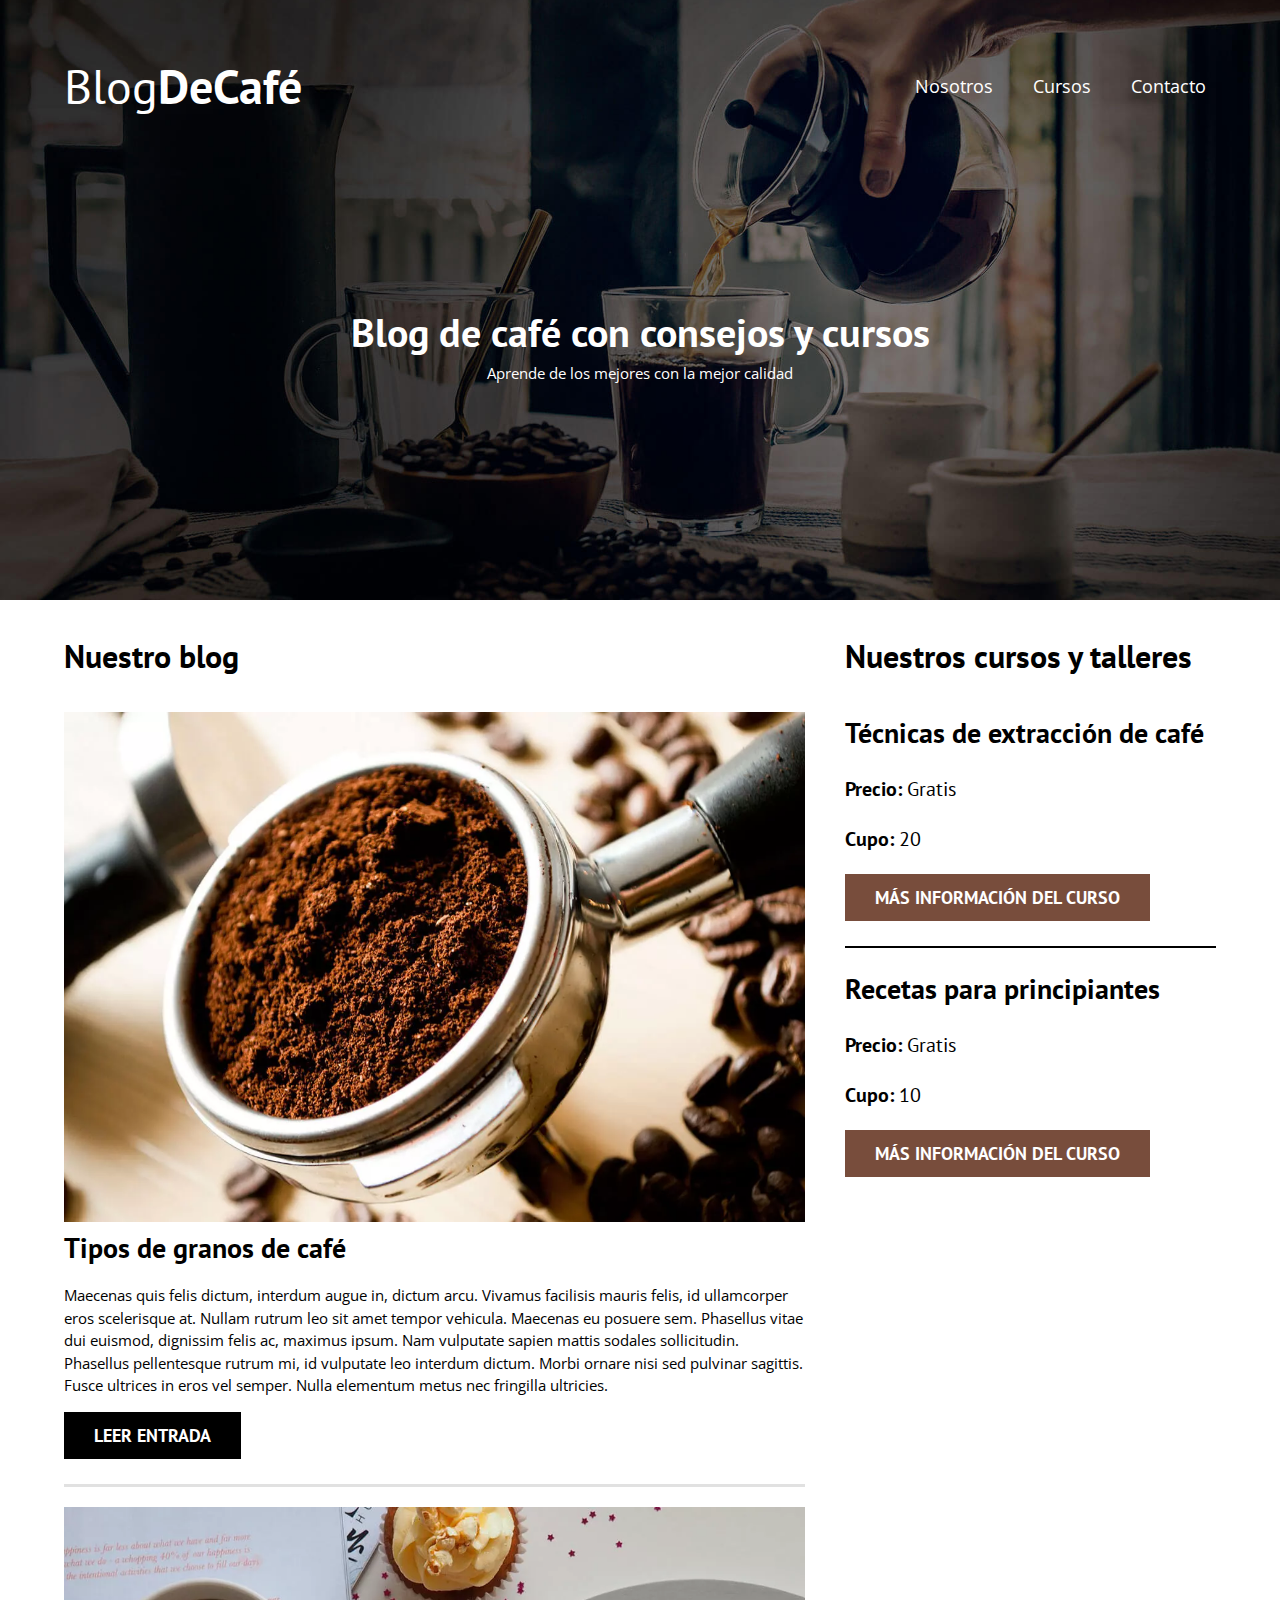
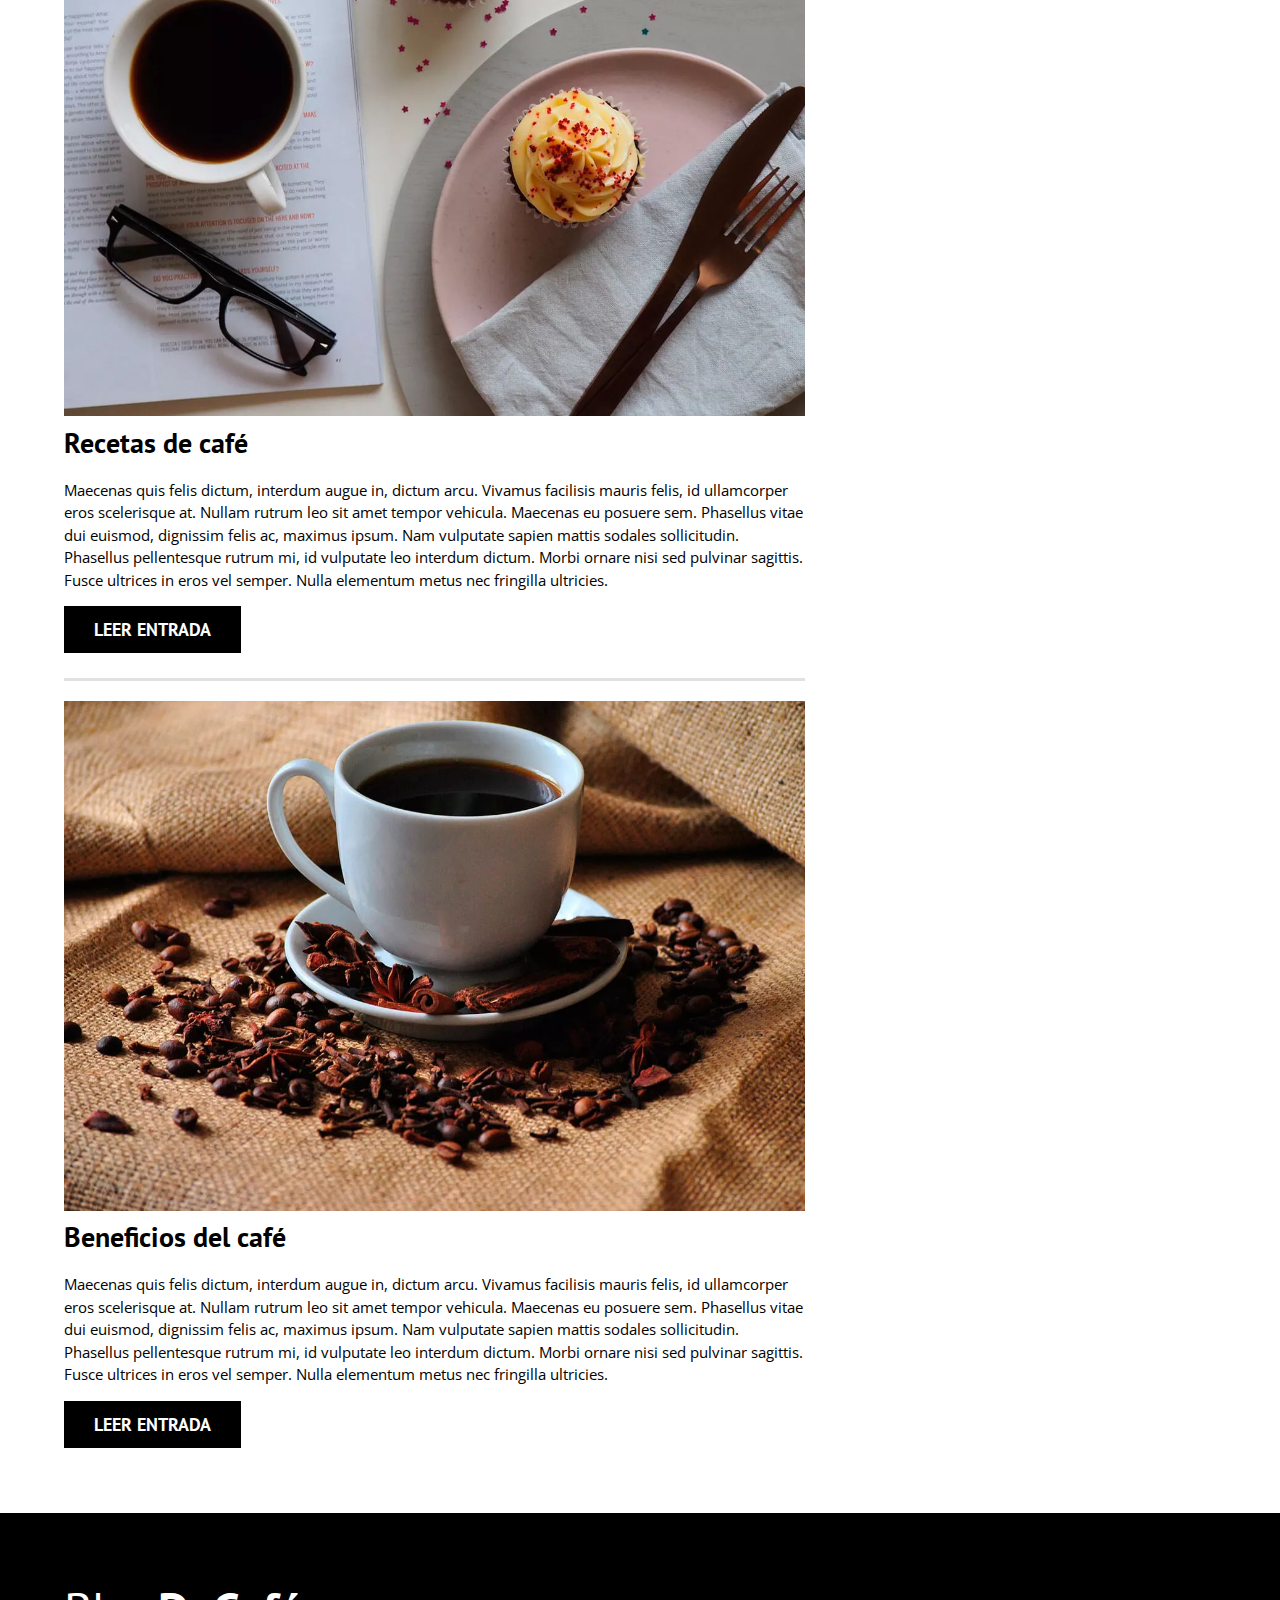
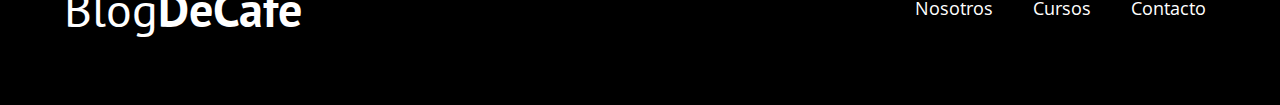
<file: index.html>
<!DOCTYPE html>
<html lang="en">
<head>
    <meta charset="UTF-8">
    <meta name="viewport" content="width=device-width, initial-scale=1.0">
    <meta name="description" content="Página de un blog de cafe y cursos">
    <link rel="preconnect" href="https://fonts.googleapis.com">
    <link rel="preconnect" href="https://fonts.gstatic.com" crossorigin>

    <title>Blog de café</title>
    
    <!--PRE-FETCH-->
    <!--Solo para aquellos que realmente creemos que va a ir el usuario-->
    <link rel="prefetch" href="nosotros.html" as="document">


    <!------------------------------------------->
    <!--PRE-LOAD-->
    <!--De algo interno-->
    <link rel="preload" href="css/normalize.css" as="style" >
    <link rel="preload" href="css/style.css" as="style">
    <!--PRE-LOAD de algo externo-->
    <link rel="preload" href="https://fonts.googleapis.com/css2?family=Honk&family=Open+Sans:ital,wght@0,300..800;1,300..800&family=PT+Sans:ital,wght@0,400;0,700;1,400;1,700&display=swap" as="font" crossorigin="crossorigin">
    <!--PRE-LOAD de imagenes-->
    <link rel="preload" href="img/blog1.jpg" as="image">


    <!------------------------------------------->
    <!--Ahora sí, cargando las hojas de estilo-->
    <!--Intenno-->
    <link rel="stylesheet" href="css/normalize.css">
    <link rel="stylesheet" href="css/style.css">
    <!--Externo-->
    <link href="https://fonts.googleapis.com/css2?family=Honk&family=Open+Sans:ital,wght@0,300..800;1,300..800&family=PT+Sans:ital,wght@0,400;0,700;1,400;1,700&display=swap" rel="stylesheet">


</head>
<body>
    <header class="header">
        <div class="contenedor"> 
            <div class="barra barra-superior">
                <a class="logo" href="index.html">
                    <h1 class="logo__nombre no-margin centrar-texto">Blog<span class="logo__bold">DeCafé</span></h1>
                </a>

                <nav class="navegacion">
                    <a href="nosotros.html" class="navegacion__enlace">Nosotros</a>
                    <a href="cursos.html" class="navegacion__enlace">Cursos</a>
                    <a href="contacto.html" class="navegacion__enlace">Contacto</a>
                </nav>

            </div>
        </div>
        <div class="header__texto">
            <h2 class="no-margin">Blog de café con consejos y cursos</h2>
            <p class="no-margin eslogan">Aprende de los mejores con la mejor calidad</p>
        </div>
    </header>
    <div class="contenedor contenido-principal">
        <main class="blog">
            <h3>Nuestro blog</h3>
            <article class="entrada">
                <div class="entrada__imagen">
                    <picture>
                        <source srcset="img/blog1.webp" type="image/webp"> <!--Primero cae esta instruccion, sino soporta cae al JPG-->
                        <img loading="lazy" src="img/blog1.jpg" alt="imagenBlog">
                    </picture>
                </div>
                <div class="entrada__contenido">
                    <h4 class="no-margin">Tipos de granos de café</h4>
                    <p>Maecenas quis felis dictum, interdum augue in, dictum arcu. Vivamus facilisis mauris felis, id ullamcorper eros scelerisque at. Nullam rutrum leo sit amet tempor vehicula. Maecenas eu posuere sem. Phasellus vitae dui euismod, dignissim felis ac, maximus ipsum. Nam vulputate sapien mattis sodales sollicitudin. Phasellus pellentesque rutrum mi, id vulputate leo interdum dictum. Morbi ornare nisi sed pulvinar sagittis. Fusce ultrices in eros vel semper. Nulla elementum metus nec fringilla ultricies.</p>
                    <a href="entrada.html" class="boton boton--primario">Leer entrada</a>
                </div>
            </article><!--Cierre de articulo-->

            <article class="entrada">
                <div class="entrada__imagen">
                    <picture>
                        <source srcset="img/blog2.webp" type="image/webp"> <!--Primero cae esta instruccion, sino soporta cae al JPG-->
                        <img loading="lazy" src="img/blog2.jpg" alt="imagenBlog">
                    </picture>
                </div>
                <div class="entrada__contenido">
                    <h4 class="no-margin">Recetas de café</h4>
                    <p>Maecenas quis felis dictum, interdum augue in, dictum arcu. Vivamus facilisis mauris felis, id ullamcorper eros scelerisque at. Nullam rutrum leo sit amet tempor vehicula. Maecenas eu posuere sem. Phasellus vitae dui euismod, dignissim felis ac, maximus ipsum. Nam vulputate sapien mattis sodales sollicitudin. Phasellus pellentesque rutrum mi, id vulputate leo interdum dictum. Morbi ornare nisi sed pulvinar sagittis. Fusce ultrices in eros vel semper. Nulla elementum metus nec fringilla ultricies.</p>
                    <a href="entrada.html" class="boton boton--primario">Leer entrada</a>
                </div>
            </article><!--Cierre de articulo-->

            <article class="entrada">
                <div class="entrada__imagen">
                    <picture>
                        <source srcset="img/blog3.webp" type="image/webp"> <!--Primero cae esta instruccion, sino soporta cae al JPG-->
                        <img loading="lazy" src="img/blog3.jpg" alt="imagenBlog">
                    </picture>
                </div>
                <div class="entrada__contenido">
                    <h4 class="no-margin">Beneficios del café</h4>
                    <p>Maecenas quis felis dictum, interdum augue in, dictum arcu. Vivamus facilisis mauris felis, id ullamcorper eros scelerisque at. Nullam rutrum leo sit amet tempor vehicula. Maecenas eu posuere sem. Phasellus vitae dui euismod, dignissim felis ac, maximus ipsum. Nam vulputate sapien mattis sodales sollicitudin. Phasellus pellentesque rutrum mi, id vulputate leo interdum dictum. Morbi ornare nisi sed pulvinar sagittis. Fusce ultrices in eros vel semper. Nulla elementum metus nec fringilla ultricies.</p>
                    <a href="entrada.html" class="boton boton--primario">Leer entrada</a>
                </div>
            </article><!--Cierre de articulo-->
        </main>
        <aside class="sidebar"> <!--Se crea un aside cuando por ejemplo hay contenido a los costados mas pequeños-->
            <h3 class="sidebar--titulo">Nuestros cursos y talleres</h3>

            <ul class="cursos no-padding">
                <li class="widget-curso">
                    <h4 class="no-margin">Técnicas de extracción de café</h4>
                    <p class="widget-curso__label">Precio:<span class="widget-curso__info"> Gratis</span></p>
                    <p class="widget-curso__label">Cupo:<span class="widget-curso__info"> 20</span></p>
                    <a href="cursos.html" class="boton boton--secundario">Más información del curso</a>
                </li>

                <li class="widget-curso">
                    <h4 class="no-margin">Recetas para principiantes</h4>
                    <p class="widget-curso__label">Precio:<span class="widget-curso__info"> Gratis</span></p>
                    <p class="widget-curso__label">Cupo:<span class="widget-curso__info"> 10</span></p>
                    <a href="cursos.html" class="boton boton--secundario">Más información del curso</a>
                </li>
            </ul>
        </aside>
    </div>
    <footer class="footer">
        <div class="contenedor">
            <div class="barra">
                <a class="logo" href="index.html">
                    <h1 class="logo__nombre no-margin centrar-texto">Blog<span class="logo__bold">DeCafé</span></h1>
                </a>

                <nav class="navegacion">
                    <a href="nosotros.html" class="navegacion__enlace">Nosotros</a>
                    <a href="cursos.html" class="navegacion__enlace">Cursos</a>
                    <a href="contacto.html" class="navegacion__enlace">Contacto</a>
                </nav>

            </div>

        </div>

    </footer>

    <script src="js/modernizr.js"></script>


</body>
</html>
</file>
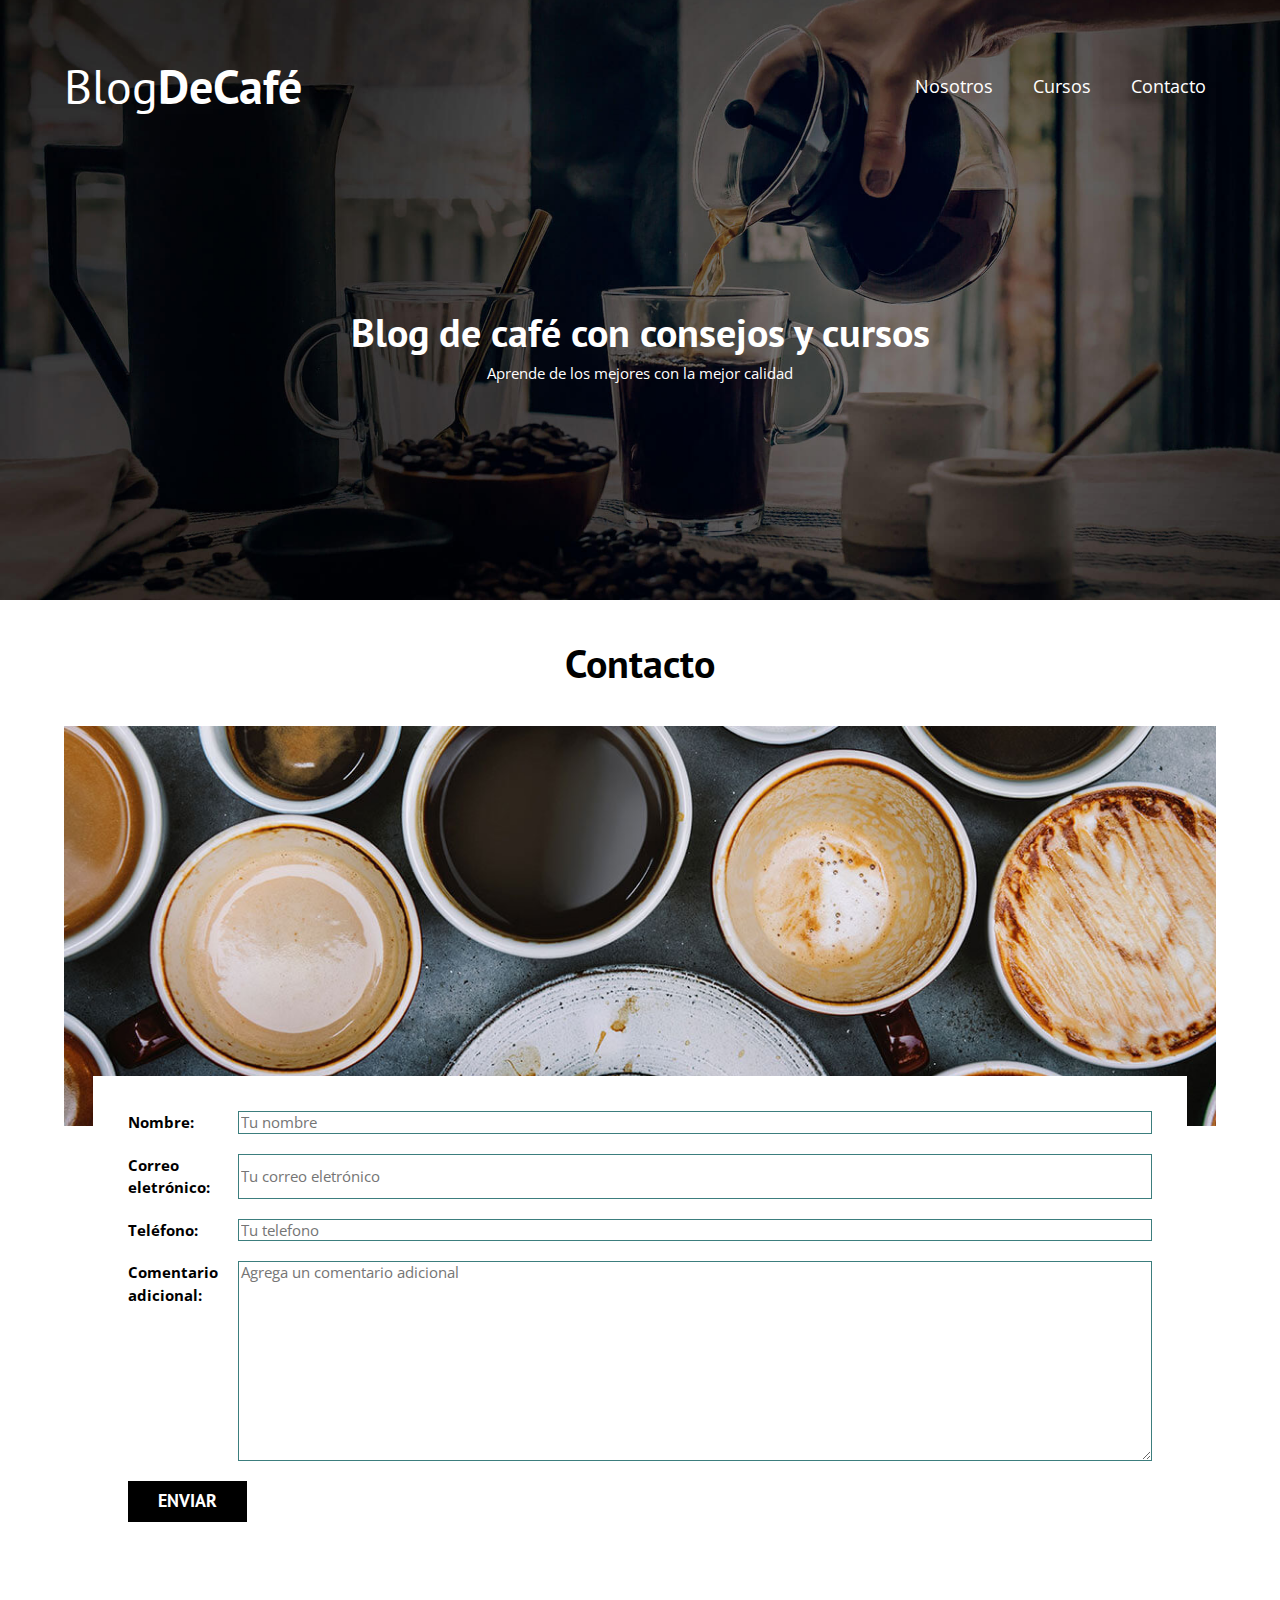
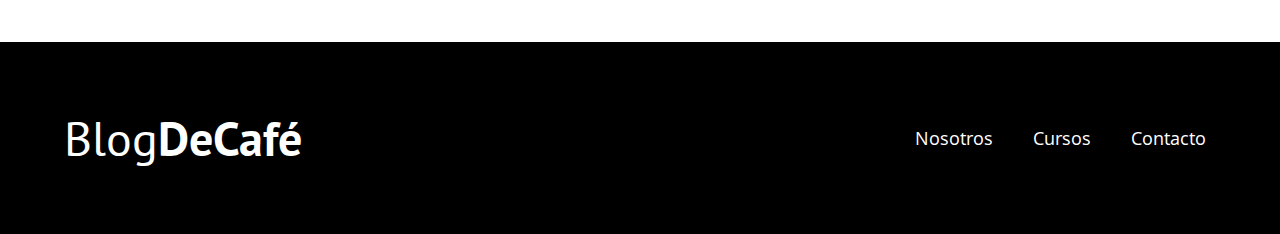
<file: contacto.html>
<!DOCTYPE html>
<html lang="en">
<head>
    <meta charset="UTF-8">
    <meta name="viewport" content="width=device-width, initial-scale=1.0">
    <link rel="stylesheet" href="css/normalize.css">
    <link rel="stylesheet" href="css/style.css">
    <link rel="preconnect" href="https://fonts.googleapis.com">
    <link rel="preconnect" href="https://fonts.gstatic.com" crossorigin>
    <link href="https://fonts.googleapis.com/css2?family=Honk&family=Open+Sans:ital,wght@0,300..800;1,300..800&family=PT+Sans:ital,wght@0,400;0,700;1,400;1,700&display=swap" rel="stylesheet">

    <title>Blog de café</title>
</head>
<body>
    <header class="header">
        <div class="contenedor"> 
            <div class="barra barra-superior">
                <a class="logo" href="index.html">
                    <h1 class="logo__nombre no-margin centrar-texto">Blog<span class="logo__bold">DeCafé</span></h1>
                </a>

                <nav class="navegacion">
                    <a href="nosotros.html" class="navegacion__enlace">Nosotros</a>
                    <a href="cursos.html" class="navegacion__enlace">Cursos</a>
                    <a href="contacto.html" class="navegacion__enlace">Contacto</a>
                </nav>

            </div>
        </div>
        <div class="header__texto">
            <h2 class="no-margin">Blog de café con consejos y cursos</h2>
            <p class="no-margin eslogan">Aprende de los mejores con la mejor calidad</p>
        </div>
    </header>
    <main class="contenedor">
        <h2 class="centrar-texto">Contacto</h3>
            <div class="contacto-bg"></div>
            <form class="formulario">
                <div class="campo">
                    <label class="campo__label" for="nombre">Nombre: </label>
                    <input class="campo__field" type="text" placeholder="Tu nombre" id="nombre">
                </div>
                <div class="campo">
                    <label class="campo__label" for="email">Correo eletrónico: </label>
                    <input class="campo__field" type="email" placeholder="Tu correo eletrónico" id="email">
                </div>
                <div class="campo">
                    <label class="campo__label" for="telefono">Teléfono: </label>
                    <input class="campo__field" type="number" placeholder="Tu telefono" id="telefono">
                </div>
                <div class="campo">
                    <label class="campo__label" for="mensaje">Comentario adicional: </label>
                    <textarea class="campo__field campo__field--textarea" id="mensaje" placeholder="Agrega un comentario adicional"></textarea>
                </div>
                <div class="campo">
                    <input type="submit" value="Enviar" class="boton boton--primario">
                </div>
            </form>
        
    </main>
    <footer class="footer">
        <div class="contenedor">
            <div class="barra">
                <a class="logo" href="index.html">
                    <h1 class="logo__nombre no-margin centrar-texto">Blog<span class="logo__bold">DeCafé</span></h1>
                </a>

                <nav class="navegacion">
                    <a href="nosotros.html" class="navegacion__enlace">Nosotros</a>
                    <a href="cursos.html" class="navegacion__enlace">Cursos</a>
                    <a href="contacto.html" class="navegacion__enlace">Contacto</a>
                </nav>

            </div>

        </div>

    </footer>

</body>
</html>
</file>
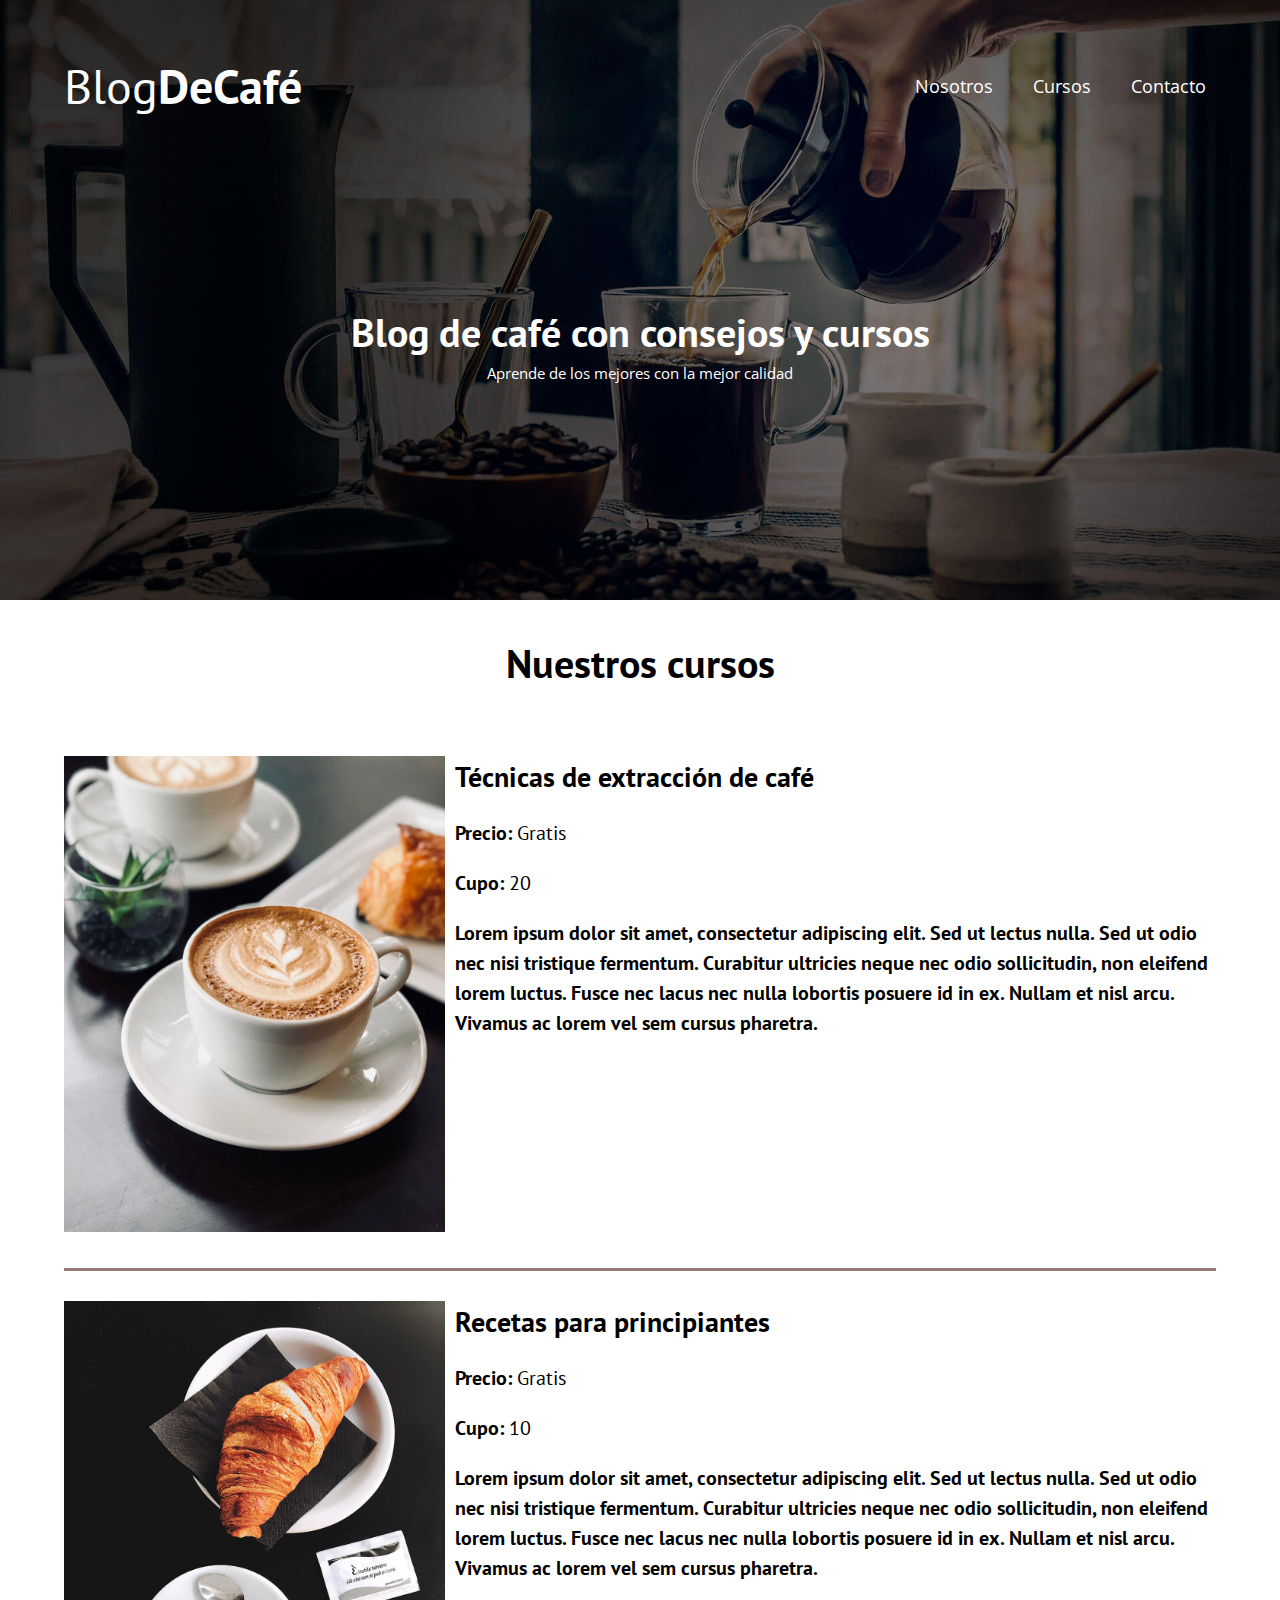
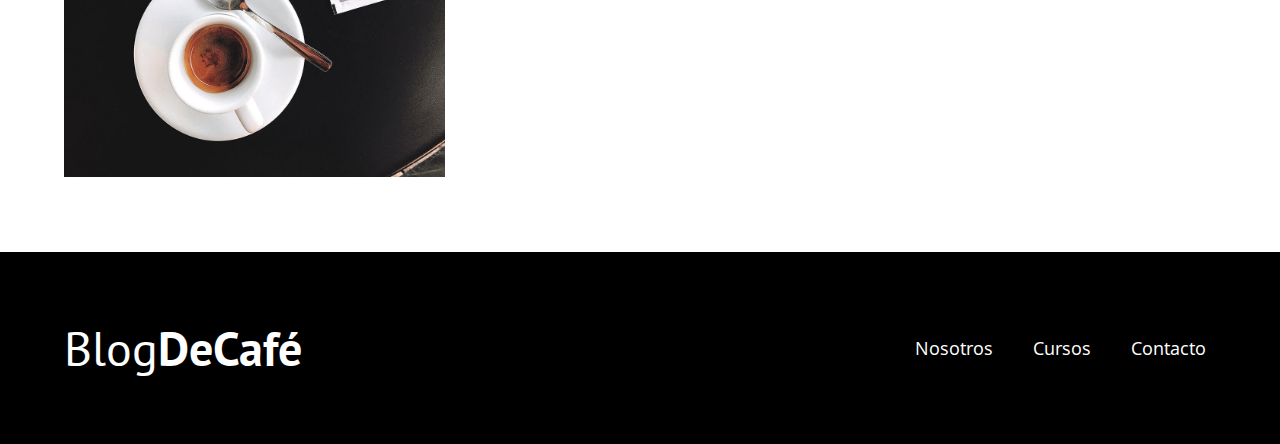
<file: cursos.html>
<!DOCTYPE html>
<html lang="en">
<head>
    <meta charset="UTF-8">
    <meta name="viewport" content="width=device-width, initial-scale=1.0">
    <link rel="stylesheet" href="css/normalize.css">
    <link rel="stylesheet" href="css/style.css">
    <link rel="preconnect" href="https://fonts.googleapis.com">
    <link rel="preconnect" href="https://fonts.gstatic.com" crossorigin>
    <link href="https://fonts.googleapis.com/css2?family=Honk&family=Open+Sans:ital,wght@0,300..800;1,300..800&family=PT+Sans:ital,wght@0,400;0,700;1,400;1,700&display=swap" rel="stylesheet">

    <title>Blog de café</title>
</head>
<body>
    <header class="header">
        <div class="contenedor"> 
            <div class="barra barra-superior">
                <a class="logo" href="index.html">
                    <h1 class="logo__nombre no-margin centrar-texto">Blog<span class="logo__bold">DeCafé</span></h1>
                </a>

                <nav class="navegacion">
                    <a href="nosotros.html" class="navegacion__enlace">Nosotros</a>
                    <a href="cursos.html" class="navegacion__enlace">Cursos</a>
                    <a href="contacto.html" class="navegacion__enlace">Contacto</a>
                </nav>

            </div>
        </div>
        <div class="header__texto">
            <h2 class="no-margin">Blog de café con consejos y cursos</h2>
            <p class="no-margin eslogan">Aprende de los mejores con la mejor calidad</p>
        </div>
    </header>
    <main class="contenedor">
        <h2 class="centrar-texto">Nuestros cursos</h3>
            <div class="curso">
                <div class="curso__imagen">
                    <img src="img/curso2.jpg" alt="imagenCurso">
                </div>
                <div class="curso__informacion">
                    <h4 class="no-margin">Técnicas de extracción de café</h4>
                    <p class="widget-curso__label">Precio:<span class="widget-curso__info"> Gratis</span></p>
                    <p class="widget-curso__label">Cupo:<span class="widget-curso__info"> 20</span></p>
                    <p class="curso__descripcion">Lorem ipsum dolor sit amet, consectetur adipiscing elit. Sed ut lectus nulla. Sed ut odio nec nisi tristique fermentum. Curabitur ultricies neque nec odio sollicitudin, non eleifend lorem luctus. Fusce nec lacus nec nulla lobortis posuere id in ex. Nullam et nisl arcu. Vivamus ac lorem vel sem cursus pharetra. </p>
                </div>
                
            </div><!--CIERRE de curso-->
            <div class="curso">
                <div class="curso__imagen">
                    <img src="img/curso1.jpg" alt="imagenCurso">
                </div>
                <div class="curso__informacion">
                    <h4 class="no-margin">Recetas para principiantes</h4>
                    <p class="widget-curso__label">Precio:<span class="widget-curso__info"> Gratis</span></p>
                    <p class="widget-curso__label">Cupo:<span class="widget-curso__info"> 10</span></p>
                    <p class="curso__descripcion">Lorem ipsum dolor sit amet, consectetur adipiscing elit. Sed ut lectus nulla. Sed ut odio nec nisi tristique fermentum. Curabitur ultricies neque nec odio sollicitudin, non eleifend lorem luctus. Fusce nec lacus nec nulla lobortis posuere id in ex. Nullam et nisl arcu. Vivamus ac lorem vel sem cursus pharetra. </p>
                </div>
                
            </div><!--CIERRE de curso-->
    </main>
    <footer class="footer">
        <div class="contenedor">
            <div class="barra">
                <a class="logo" href="index.html">
                    <h1 class="logo__nombre no-margin centrar-texto">Blog<span class="logo__bold">DeCafé</span></h1>
                </a>

                <nav class="navegacion">
                    <a href="nosotros.html" class="navegacion__enlace">Nosotros</a>
                    <a href="cursos.html" class="navegacion__enlace">Cursos</a>
                    <a href="contacto.html" class="navegacion__enlace">Contacto</a>
                </nav>

            </div>

        </div>

    </footer>

</body>
</html>
</file>
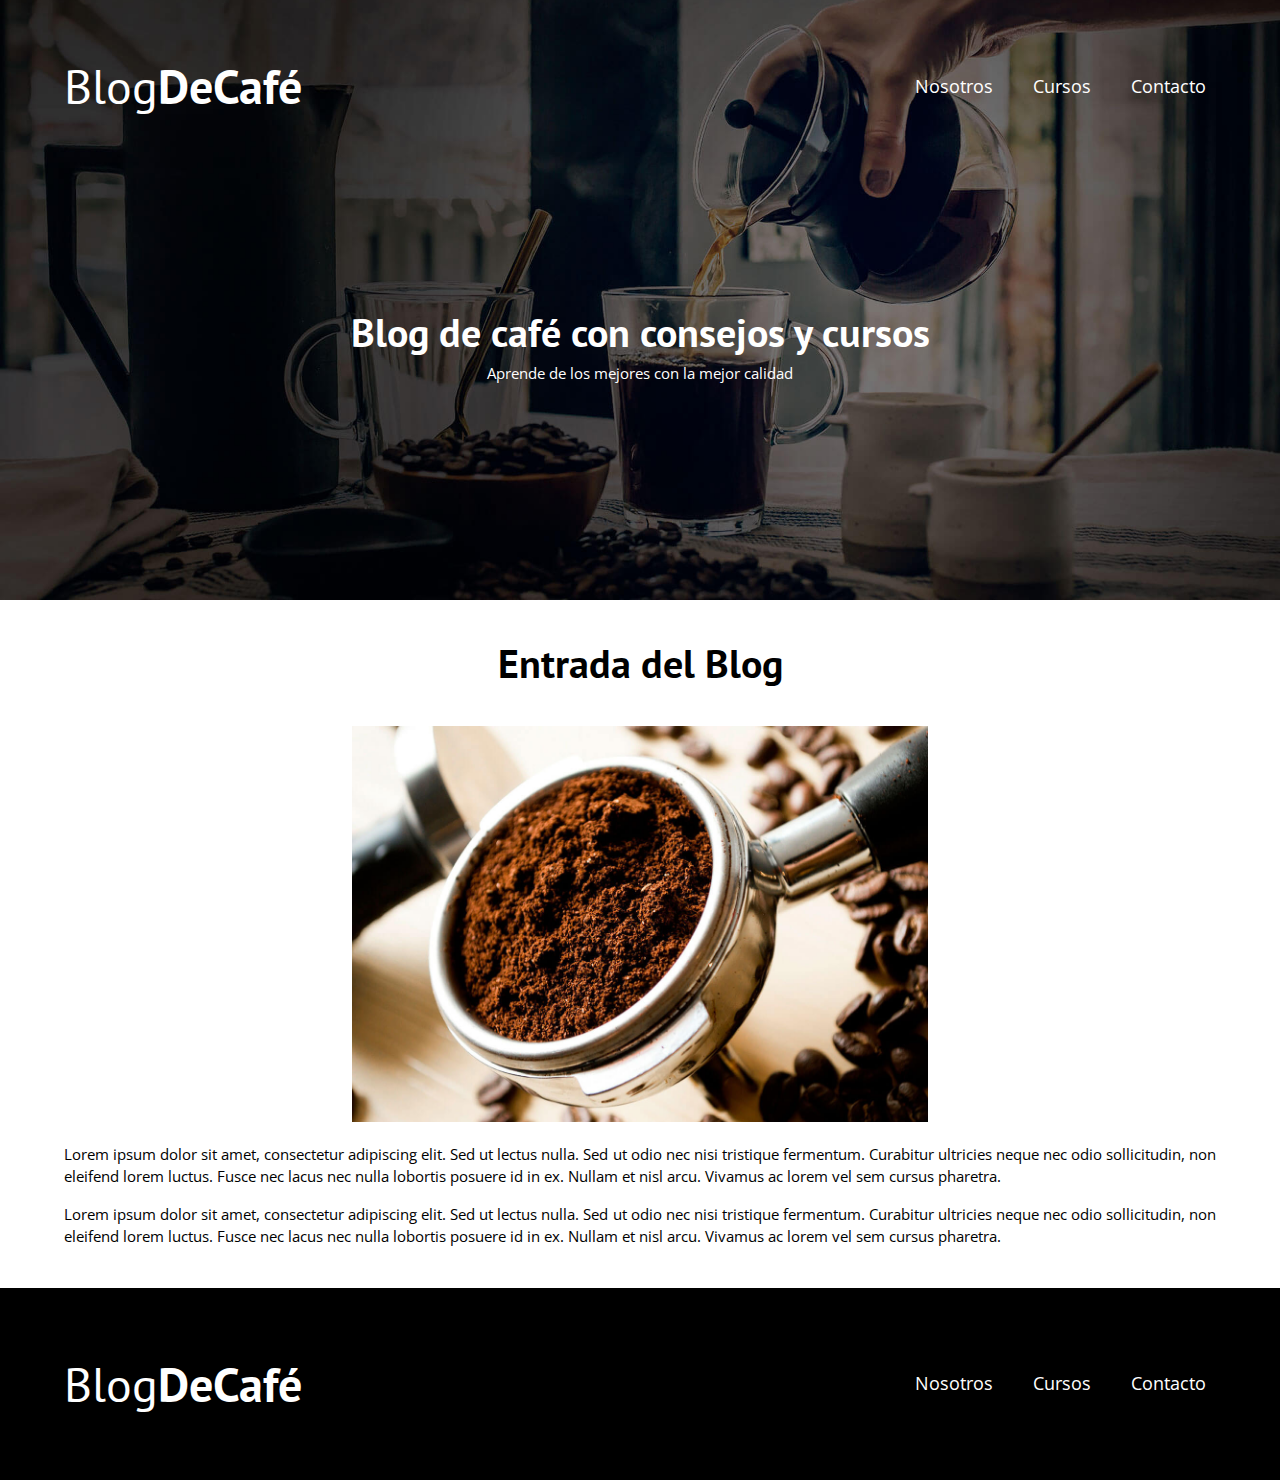
<file: entrada.html>
<!DOCTYPE html>
<html lang="en">
<head>
    <meta charset="UTF-8">
    <meta name="viewport" content="width=device-width, initial-scale=1.0">
    <link rel="stylesheet" href="css/normalize.css">
    <link rel="stylesheet" href="css/style.css">
    <link rel="preconnect" href="https://fonts.googleapis.com">
    <link rel="preconnect" href="https://fonts.gstatic.com" crossorigin>
    <link href="https://fonts.googleapis.com/css2?family=Honk&family=Open+Sans:ital,wght@0,300..800;1,300..800&family=PT+Sans:ital,wght@0,400;0,700;1,400;1,700&display=swap" rel="stylesheet">

    <title>Blog de café</title>
</head>
<body>
    <header class="header">
        <div class="contenedor"> 
            <div class="barra barra-superior">
                <a class="logo" href="index.html">
                    <h1 class="logo__nombre no-margin centrar-texto">Blog<span class="logo__bold">DeCafé</span></h1>
                </a>

                <nav class="navegacion">
                    <a href="nosotros.html" class="navegacion__enlace">Nosotros</a>
                    <a href="cursos.html" class="navegacion__enlace">Cursos</a>
                    <a href="contacto.html" class="navegacion__enlace">Contacto</a>
                </nav>

            </div>
        </div>
        <div class="header__texto">
            <h2 class="no-margin">Blog de café con consejos y cursos</h2>
            <p class="no-margin eslogan">Aprende de los mejores con la mejor calidad</p>
        </div>
    </header>
    <main class="contenedor">
        <h2 class="centrar-texto">Entrada del Blog</h3>
            <div class="entrada">
                    <img class="entrada-blog__imagen" src="img/blog1.jpg" alt="imagenEntrada">
                    <p class="entrada-blog__descripcion">Lorem ipsum dolor sit amet, consectetur adipiscing elit. Sed ut lectus nulla. Sed ut odio nec nisi tristique fermentum. Curabitur ultricies neque nec odio sollicitudin, non eleifend lorem luctus. Fusce nec lacus nec nulla lobortis posuere id in ex. Nullam et nisl arcu. Vivamus ac lorem vel sem cursus pharetra. </p>
                    <p class="entrada-blog__descripcion">Lorem ipsum dolor sit amet, consectetur adipiscing elit. Sed ut lectus nulla. Sed ut odio nec nisi tristique fermentum. Curabitur ultricies neque nec odio sollicitudin, non eleifend lorem luctus. Fusce nec lacus nec nulla lobortis posuere id in ex. Nullam et nisl arcu. Vivamus ac lorem vel sem cursus pharetra. </p>
            </div><!--CIERRE de curso-->
    </main>
    <footer class="footer">
        <div class="contenedor">
            <div class="barra">
                <a class="logo" href="index.html">
                    <h1 class="logo__nombre no-margin centrar-texto">Blog<span class="logo__bold">DeCafé</span></h1>
                </a>

                <nav class="navegacion">
                    <a href="nosotros.html" class="navegacion__enlace">Nosotros</a>
                    <a href="cursos.html" class="navegacion__enlace">Cursos</a>
                    <a href="contacto.html" class="navegacion__enlace">Contacto</a>
                </nav>

            </div>

        </div>

    </footer>

</body>
</html>
</file>
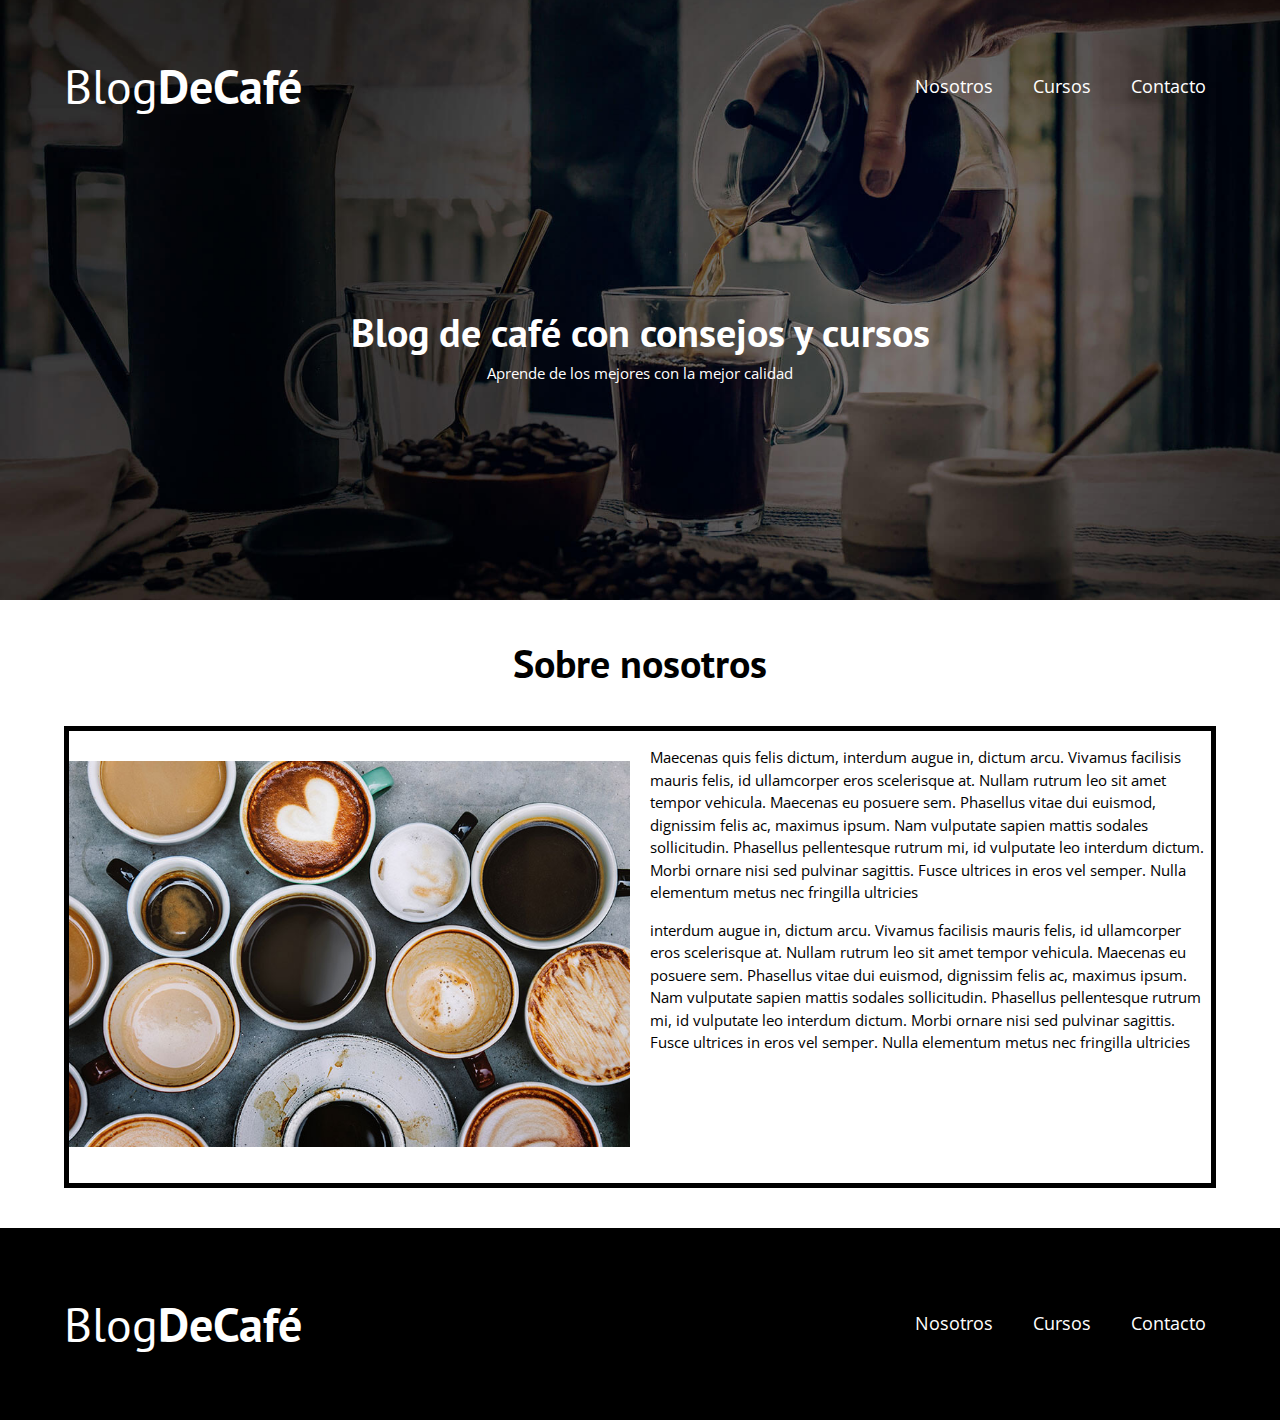
<file: nosotros.html>
<!DOCTYPE html>
<html lang="en">
<head>
    <meta charset="UTF-8">
    <meta name="viewport" content="width=device-width, initial-scale=1.0">
    <link rel="stylesheet" href="css/normalize.css">
    <link rel="stylesheet" href="css/style.css">
    <link rel="preconnect" href="https://fonts.googleapis.com">
    <link rel="preconnect" href="https://fonts.gstatic.com" crossorigin>
    <link href="https://fonts.googleapis.com/css2?family=Honk&family=Open+Sans:ital,wght@0,300..800;1,300..800&family=PT+Sans:ital,wght@0,400;0,700;1,400;1,700&display=swap" rel="stylesheet">

    <title>Blog de café</title>
</head>
<body>
    <header class="header">
        <div class="contenedor"> 
            <div class="barra barra-superior">
                <a class="logo" href="index.html">
                    <h1 class="logo__nombre no-margin centrar-texto">Blog<span class="logo__bold">DeCafé</span></h1>
                </a>

                <nav class="navegacion">
                    <a href="nosotros.html" class="navegacion__enlace">Nosotros</a>
                    <a href="cursos.html" class="navegacion__enlace">Cursos</a>
                    <a href="contacto.html" class="navegacion__enlace">Contacto</a>
                </nav>

            </div>
        </div>
        <div class="header__texto">
            <h2 class="no-margin">Blog de café con consejos y cursos</h2>
            <p class="no-margin eslogan">Aprende de los mejores con la mejor calidad</p>
        </div>
    </header>
    <main class="contenedor">
        <h2 class="centrar-texto">Sobre nosotros</h3>
        <div class="sobre-nosotros">
            <div class="sobre-nosotros__imagen">
                <img loading="lazy" src="img/nosotros.jpg" alt="nosotros">
            </div>
            <div class="sobre-nosotros__texto">
                <p>Maecenas quis felis dictum, interdum augue in, dictum arcu. Vivamus facilisis mauris felis, id ullamcorper eros scelerisque at. Nullam rutrum leo sit amet tempor vehicula. Maecenas eu posuere sem. Phasellus vitae dui euismod, dignissim felis ac, maximus ipsum. Nam vulputate sapien mattis sodales sollicitudin. Phasellus pellentesque rutrum mi, id vulputate leo interdum dictum. Morbi ornare nisi sed pulvinar sagittis. Fusce ultrices in eros vel semper. Nulla elementum metus nec fringilla ultricies</p>
                <p>interdum augue in, dictum arcu. Vivamus facilisis mauris felis, id ullamcorper eros scelerisque at. Nullam rutrum leo sit amet tempor vehicula. Maecenas eu posuere sem. Phasellus vitae dui euismod, dignissim felis ac, maximus ipsum. Nam vulputate sapien mattis sodales sollicitudin. Phasellus pellentesque rutrum mi, id vulputate leo interdum dictum. Morbi ornare nisi sed pulvinar sagittis. Fusce ultrices in eros vel semper. Nulla elementum metus nec fringilla ultricies</p>
            </div>
        </div>
    </main>
    <footer class="footer">
        <div class="contenedor">
            <div class="barra">
                <a class="logo" href="index.html">
                    <h1 class="logo__nombre no-margin centrar-texto">Blog<span class="logo__bold">DeCafé</span></h1>
                </a>

                <nav class="navegacion">
                    <a href="nosotros.html" class="navegacion__enlace">Nosotros</a>
                    <a href="cursos.html" class="navegacion__enlace">Cursos</a>
                    <a href="contacto.html" class="navegacion__enlace">Contacto</a>
                </nav>

            </div>

        </div>

    </footer>

</body>
</html>
</file>
<file: css/style.css>
:root{
    --fuenteHeading: "PT Sans", sans-serif;
    --fuenteParrafos: "Open Sans", sans-serif;
    --fuenteCool: "Honk", system-ui;

    --primario: #784D3C;
    --blanco: #FFFFFF;
    --negro: #000000;

}

html{
    box-sizing: border-box;
    font-size: 62.5%;    /*1rem es igual a 10px con esto*/
}
*, *:before, *::after{
    box-sizing: inherit;
}

body{
    font-family: var(--fuenteParrafos);
    font-size: 1.5rem;
    line-height: 1.5;
}

/* Globales */
.contenedor{
    max-width: 120rem;
    width: 90%; /* para que el texto y todo no se pegue a las orillas, al menos quede un espacio y se ve mejor asi*/
    width: min(90%, 120rem);
    margin: 0 auto; /* para centrarlo*/
}

a{
    text-decoration: none;
}

h1, h2, h3, h4{
    font-family: var(--fuenteHeading);
    /*line-height: 1.2rem;*/
}
h1{
    font-size: 4.8rem;
}
h2{
    font-size: 4rem;
}
h3{
    font-size: 3.2rem;
}
h4{
    font-size: 2.8rem;
}

img{
    max-width: 100%;
}


/** Utilidades **/
.no-margin{
    margin: 0;
}
.no-padding{
    padding: 0;
}
.centrar-texto{
    text-align: center;
}

/** Header **/
/*.webp .header{
    background-image: url(../img/banner.webp);
}
.no-webp .header{
    background-image: url(../img/banner.jpg);
}*/
.header{
    background-image: url(../img/banner.jpg);
    height: 60rem;
    background-size: cover; /* para que abarque bien el tamaño de la imagen en ese espacio*/
    background-repeat: no-repeat; /* si hay mucho espacio en pantalla no duplique el contenido*/
    background-position: center center;/*para que cuando sean mas pequeños se centren bien, 
    configurando arriba/abajo center y derecha/izquierda center */
}

.header__texto{
    color: var(--blanco);
    text-align: center;
    margin-top: 5rem;
}
@media (min-width: 768px) {
    .header__texto{
        margin-top: 16rem;
    }
}

@media (min-width: 768px) {
    .barra{
        display: flex;
        justify-content: space-between;/*alinear horizontalmente*/
        align-items: center;/* Para alinear verticalmente*/
        
    }
    
}
.barra-superior{
    padding-top: 3rem;
}

.logo{
    color: var(--blanco);
}

.logo__nombre{
    font-weight: 400;
    padding: 2rem 0rem;
}
.logo__bold{
    font-weight: 900;
    
}
.eslogan{
    font-size: 1.5rem;
}

/* NAVEGACION */
@media (min-width: 768px) {
    .navegacion{
        display: flex;
        justify-content: space-between;
        gap: 2rem;
        
    }
}
@media (max-width: 768px) {
    .navegacion{
       padding-top: 3rem;
    }
}
.navegacion__enlace{
    display: block;
    text-align: center;
    font-size: 1.8rem;
    color: var(--blanco);
    padding: 1rem;
}
.navegacion__enlace:hover{
    background-color: #FFC107;
}

/* Contenido principal*/
@media (min-width: 768px) {
    .contenido-principal{
        display: grid;
        grid-template-columns: 2fr 1fr;
        column-gap: 4rem;
    }
}

.entrada{
    border-bottom: 3px solid #e1e1e1;
    margin-bottom: 2rem;
}

.entrada:last-of-type{
    border-bottom: none;
    margin-bottom: 0;
}

.boton{
    display: block;
    font-family: var(--fuenteHeading);
    color: var(--blanco);
    text-align: center;
    padding: 1rem 3rem;
    font-size: 1.8rem;
    text-transform: uppercase;
    font-weight: 900;
    margin-bottom: 2.5rem;
    border: none;
}
.boton:hover{
    cursor: pointer;
    background-color: #FFC107;
}
@media (min-width: 768px) {
    .boton{
        display: inline-block;/*Es como decirle, ocupa el espacio que necesites, pero aceptando que le pueda dar margin o tamaños
        pero no le permite poner cosas al a derecha */
    }
}
.boton--primario{
    background-color: var(--negro);
}
.boton--secundario{
    background-color: var(--primario);
}

.cursos{
    list-style: none;
}

.widget-curso{
    border-bottom: 2px solid var(--negro);
    margin-bottom: 2rem;
}
.widget-curso:last-of-type{
    border: none;
    margin-bottom: 0;
}
.widget-curso__label{
    font-family: var(--fuenteHeading);
    font-weight: bold;
    font-size: 2rem;
}

.widget-curso__info{
    font-weight: 400;
    font-size: 2rem;
}

/* FOOTER */
.footer{
    background-color: var(--negro);
    padding: 4rem 0; /* 3 rem arriba y abajo y 0 izquierda y derechas*/
    margin-top: 4rem;
}

/*SOBRE NOSOTROS*/

@media (min-width: 768px) {
    .sobre-nosotros{
        display: grid;
        grid-template-columns: 1fr 1fr;
        gap: 2rem;
        margin: 3rem 0;
        border: 5px solid #000;
    }
    .sobre-nosotros__imagen{
       padding: 3rem 0rem;
    }

}


/*CURSOS*/
.curso{
    padding: 3rem 0;
    border-bottom: 3px solid #967b7b;
}
.curso:last-of-type{
    border-bottom: none;
}
@media (min-width: 768px) {
    .curso{
        display: grid;
        grid-template-columns: 1fr 2fr;
        gap: 1rem;
    }
}
.curso__descripcion{
    font-family: var(--fuenteHeading);
    font-weight: bold;
    font-size: 2rem;
}


/* Entrada blog*/
.entrada-blog__imagen{
    max-width: 100%;
}
@media (min-width: 768px) {
    .entrada-blog__imagen{
        width: 50%;
        height: auto;
        position: relative;
        left: 25%;
        right: 25%;
    }
}
.entrada-blog__descripcion{
    text-align: justify;
}

/* Contacto */
.contacto-bg{
    background-image: url(../img/contacto.jpg);
    height: 40rem;
    background-size: cover;
    background-repeat: no-repeat;
}

.formulario{
    background-color: var(--blanco);
    margin: -5rem auto 0 auto;
    width: 95%;
    padding: 3.5rem;
}
.campo{
    display: flex;
    margin-bottom: 2rem;
    gap: 2rem;
}
.campo__label{
    flex: 0 0 9rem;
    text-align: right;
    font-weight: bold;
    text-align: justify;
}
.campo__field{
    flex: 1;
    border: 1px solid #3c7e7e;
}

.campo__field--textarea{
    height: 20rem;
    width: auto;
}
</file>
